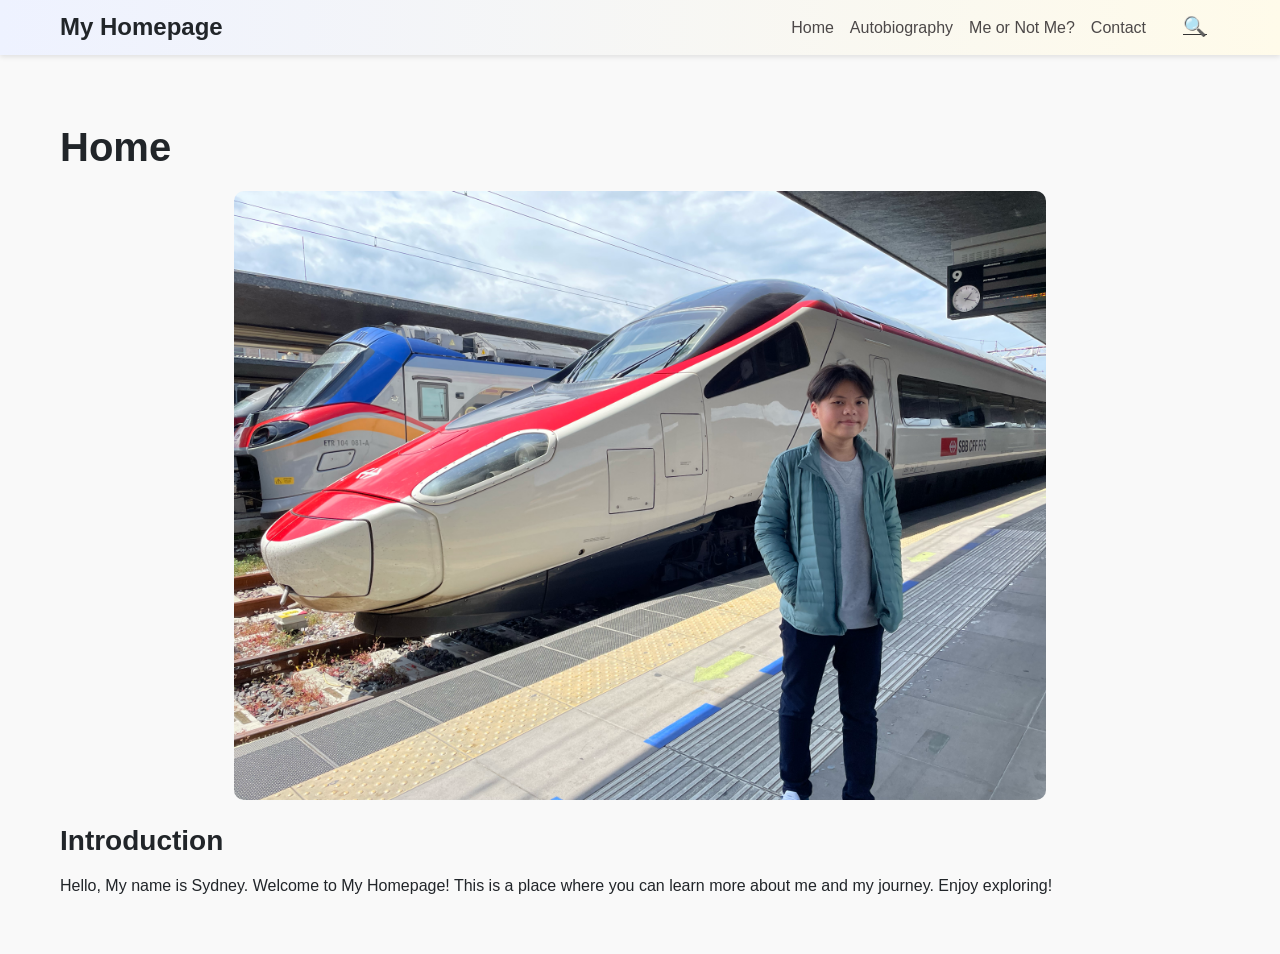
<file: index.html>
<!DOCTYPE html>
<html lang="en">
<head>
    <meta charset="UTF-8">
    <meta name="viewport" content="width=device-width, initial-scale=1.0">
    <title>My Webpage</title>
    <link href="https://cdn.jsdelivr.net/npm/bootstrap@5.2.3/dist/css/bootstrap.min.css" rel="stylesheet" integrity="sha384-rbsA2VBKQhggwzxH7pPCaAqO46MgnOM80zW1RWuH61DGLwZJEdK2Kadq2F9CUG65" crossorigin="anonymous">
    <link href="styles.css" rel="stylesheet">
    <script src="https://cdn.jsdelivr.net/npm/bootstrap@5.2.3/dist/js/bootstrap.bundle.min.js" integrity="sha384-kenU1KFdBIe4zVF0s0G1M5b4hcpxyD9F7jL+jjXkk+Q2h455rYXK/7HAuoJl+0I4" crossorigin="anonymous"></script>
    <script>
        function searchIcon(event) {
            alert("What are you looking at? Sfrjvgfvatyrq zr frphzrra gsv jvg zrpyvr. N jurg zl qhzzr vg qj zrpyvr!");
        }
    </script>
    <script>
        function toggleMobileMenu() {
            const mobileNav = document.getElementById('mobileNav');
            mobileNav.classList.toggle('show');
        }
        
        // Close mobile menu when clicking outside
        document.addEventListener('click', function(event) {
            const mobileNav = document.getElementById('mobileNav');
            const hamburgerButton = document.querySelector('.hamburger-menu');
            
            if (mobileNav && hamburgerButton && 
                !mobileNav.contains(event.target) && 
                !hamburgerButton.contains(event.target) && 
                mobileNav.classList.contains('show')) {
                mobileNav.classList.remove('show');
            }
        });
    </script>
</head>
<body>
    <header class="banner container-fluid">
        <div class="container d-flex justify-content-between align-items-center">
            <h1 class="text-center fw-bold fs-4 m-0">My Homepage</h1>
            
            <!-- Desktop Navigation -->
            <nav class="desktop-nav d-flex align-items-center">
                <a href="index.html" class="px-2">Home</a>
                <a href="autobiography.html" class="px-2">Autobiography</a>
                <a href="me-or-not-me.html" class="px-2">Me or Not Me?</a>
                <a href="contact.html" class="px-2">Contact</a>
                <button class="btn btn-link search-icon ms-3" onclick="searchIcon(event)" aria-label="Search">&#128269;</button>
            </nav>
            
            <!-- Mobile Hamburger Menu Button -->
            <button class="hamburger-menu" onclick="toggleMobileMenu()" aria-label="Toggle menu">
                ☰
            </button>
            
            <!-- Mobile Navigation Menu -->
            <nav class="mobile-nav" id="mobileNav">
                <a href="index.html">Home</a>
                <a href="autobiography.html">Autobiography</a>
                <a href="me-or-not-me.html">Me or Not Me?</a>
                <a href="contact.html">Contact</a>
                <button onclick="searchIcon(event)" aria-label="Search">🔍 Search</button>
            </nav>
        </div>
    </header>
    <main class="container mt-4">
        <h1 class="fw-bold mt-4">Home</h1>
        <img src="me.png" alt="Profile Picture" class="rounded-image-main img-fluid">
        <h3 class="fw-bold mt-4">Introduction</h3>
        <p class="mt-3">Hello, My name is Sydney. Welcome to My Homepage! This is a place where you can learn more about me and my journey. Enjoy exploring!</p>
    </main>
</body>
</html>
</file>
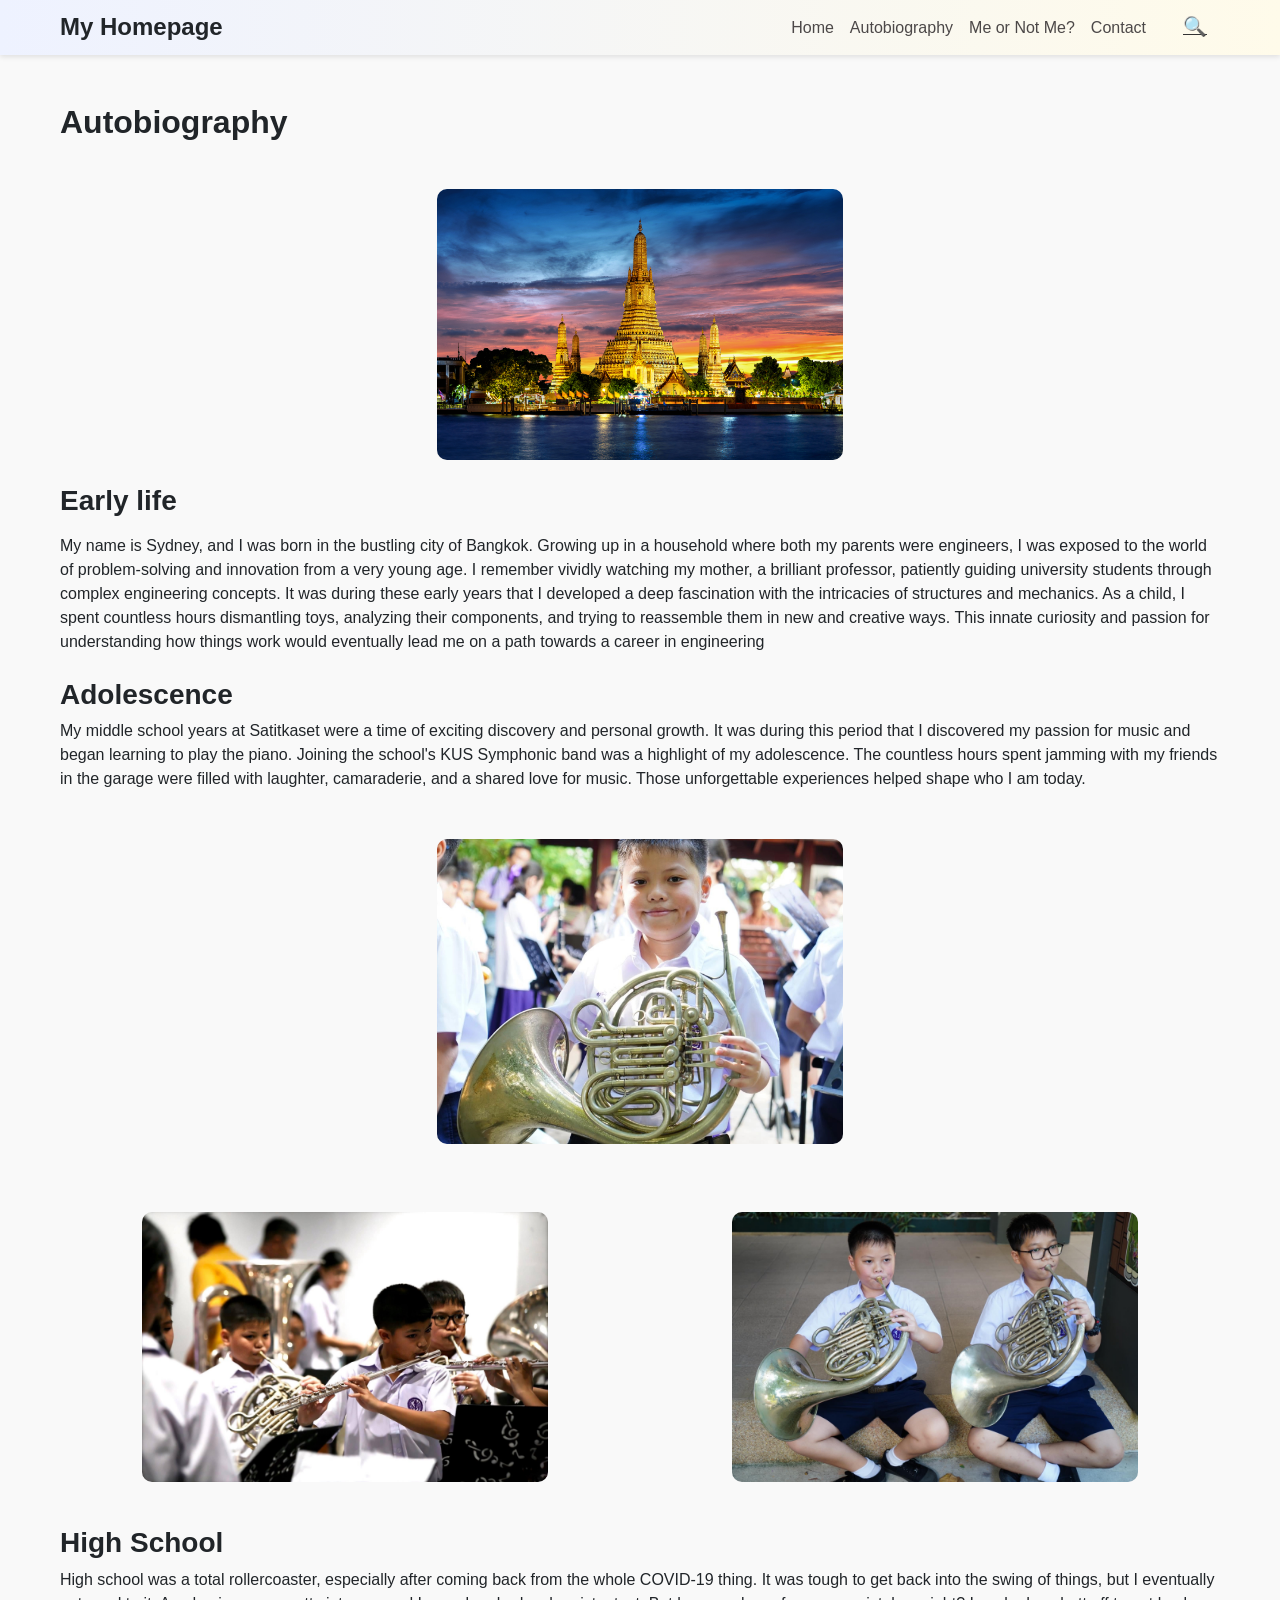
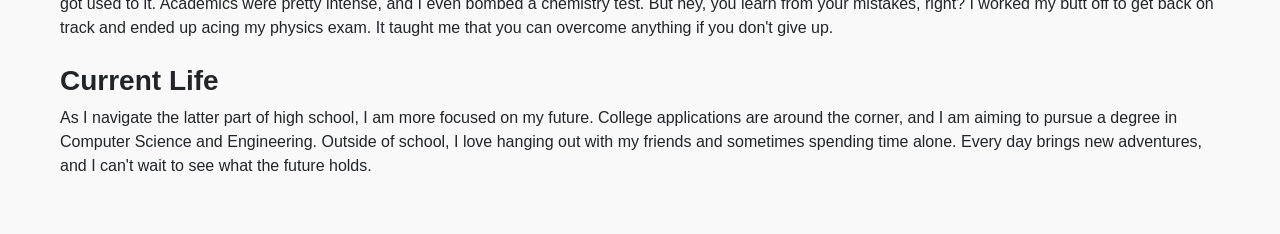
<file: autobiography.html>
<!DOCTYPE html>
<html lang="en">
<head>
    <meta charset="UTF-8">
    <meta name="viewport" content="width=device-width, initial-scale=1.0">
    <title>My Webpage</title>
    <link href="https://cdn.jsdelivr.net/npm/bootstrap@5.2.3/dist/css/bootstrap.min.css" rel="stylesheet" integrity="sha384-rbsA2VBKQhggwzxH7pPCaAqO46MgnOM80zW1RWuH61DGLwZJEdK2Kadq2F9CUG65" crossorigin="anonymous">
    <link href="styles.css" rel="stylesheet">
    <script src="https://cdn.jsdelivr.net/npm/bootstrap@5.2.3/dist/js/bootstrap.bundle.min.js" integrity="sha384-kenU1KFdBIe4zVF0s0G1M5b4hcpxyD9F7jL+jjXkk+Q2h455rYXK/7HAuoJl+0I4" crossorigin="anonymous"></script>
    <script>
        function searchIcon(event) {
            alert("What are you looking at? Sfrjvgfvatyrq zr frphzrra gsv jvg zrpyvr. N jurg zl qhzzr vg qj zrpyvr!");
        }
    </script>
    <script>
        function toggleMobileMenu() {
            const mobileNav = document.getElementById('mobileNav');
            mobileNav.classList.toggle('show');
        }
        
        // Close mobile menu when clicking outside
        document.addEventListener('click', function(event) {
            const mobileNav = document.getElementById('mobileNav');
            const hamburgerButton = document.querySelector('.hamburger-menu');
            
            if (mobileNav && hamburgerButton && 
                !mobileNav.contains(event.target) && 
                !hamburgerButton.contains(event.target) && 
                mobileNav.classList.contains('show')) {
                mobileNav.classList.remove('show');
            }
        });
    </script>
</head>
<body>
    <header class="banner container-fluid">
        <div class="container d-flex justify-content-between align-items-center">
            <h1 class="text-center fw-bold fs-4 m-0">My Homepage</h1>
            
            <!-- Desktop Navigation -->
            <nav class="desktop-nav d-flex align-items-center">
                <a href="index.html" class="px-2">Home</a>
                <a href="autobiography.html" class="px-2">Autobiography</a>
                <a href="me-or-not-me.html" class="px-2">Me or Not Me?</a>
                <a href="contact.html" class="px-2">Contact</a>
                <button class="btn btn-link search-icon ms-3" onclick="searchIcon(event)" aria-label="Search">&#128269;</button>
            </nav>
            
            <!-- Mobile Hamburger Menu Button -->
            <button class="hamburger-menu" onclick="toggleMobileMenu()" aria-label="Toggle menu">
                ☰
            </button>
            
            <!-- Mobile Navigation Menu -->
            <nav class="mobile-nav" id="mobileNav">
                <a href="index.html">Home</a>
                <a href="autobiography.html">Autobiography</a>
                <a href="me-or-not-me.html">Me or Not Me?</a>
                <a href="contact.html">Contact</a>
                <button onclick="searchIcon(event)" aria-label="Search">🔍 Search</button>
            </nav>
        </div>
    </header>
    <main class="container mt-4">
        <h2 class="fw-bold mt-1">Autobiography</h2>
        <img src="wat-arun-bangkok.jpg" alt="wat-arun-bangkok" class="rounded-image img-fluid mt-5">
        <h3 class="fw-bold mt-4">Early life</h3>
        <p class="mt-3">
            My name is Sydney, and I was born in the bustling city of Bangkok.
            Growing up in a household where both my parents were engineers,
            I was exposed to the world of problem-solving and innovation from a very young age.
            I remember vividly watching my mother, a brilliant professor, patiently guiding university students through complex engineering concepts.
            It was during these early years that I developed a deep fascination with the intricacies of structures and mechanics.
            As a child, I spent countless hours dismantling toys, analyzing their components, and trying to reassemble them in new and creative ways.
            This innate curiosity and passion for understanding how things work would eventually lead me on a path towards a career in engineering
        </p>
        <h3 class="fw-bold mt-4">Adolescence</h3>
        <p>
            My middle school years at Satitkaset were a time of exciting discovery and personal growth.
            It was during this period that I discovered my passion for music and began learning to play the piano.
            Joining the school's KUS Symphonic band was a highlight of my adolescence.
            The countless hours spent jamming with my friends in the garage were filled with laughter, camaraderie, and a shared love for music.
            Those unforgettable experiences helped shape who I am today.
        </p>
        <img src="band3.jpg" alt="band3" class="rounded-image img-fluid mt-5">
        <div class="img-container">
            <img src="band1.JPG" alt="band1" class="rounded-image img-fluid mt-5">
            <img src="band2.JPG" alt="band2" class="rounded-image img-fluid mt-5">
        </div>
        <h3 class="fw-bold mt-4">High School</h3>
        <p>
            High school was a total rollercoaster, especially after coming back from the whole COVID-19 thing.
            It was tough to get back into the swing of things, but I eventually got used to it.
            Academics were pretty intense, and I even bombed a chemistry test. But hey, you learn from your mistakes, right?
            I worked my butt off to get back on track and ended up acing my physics exam. It taught me that you can overcome anything if you don't give up.
        </p>
        <h3 class="fw-bold mt-4">Current Life</h3>
        <p>
            As I navigate the latter part of high school, I am more focused on my future.
            College applications are around the corner, and I am aiming to pursue a degree in Computer Science and Engineering.
            Outside of school, I love hanging out with my friends and sometimes spending time alone.
            Every day brings new adventures, and I can't wait to see what the future holds.
        </p>
    </main>
</body>
</html>
</file>
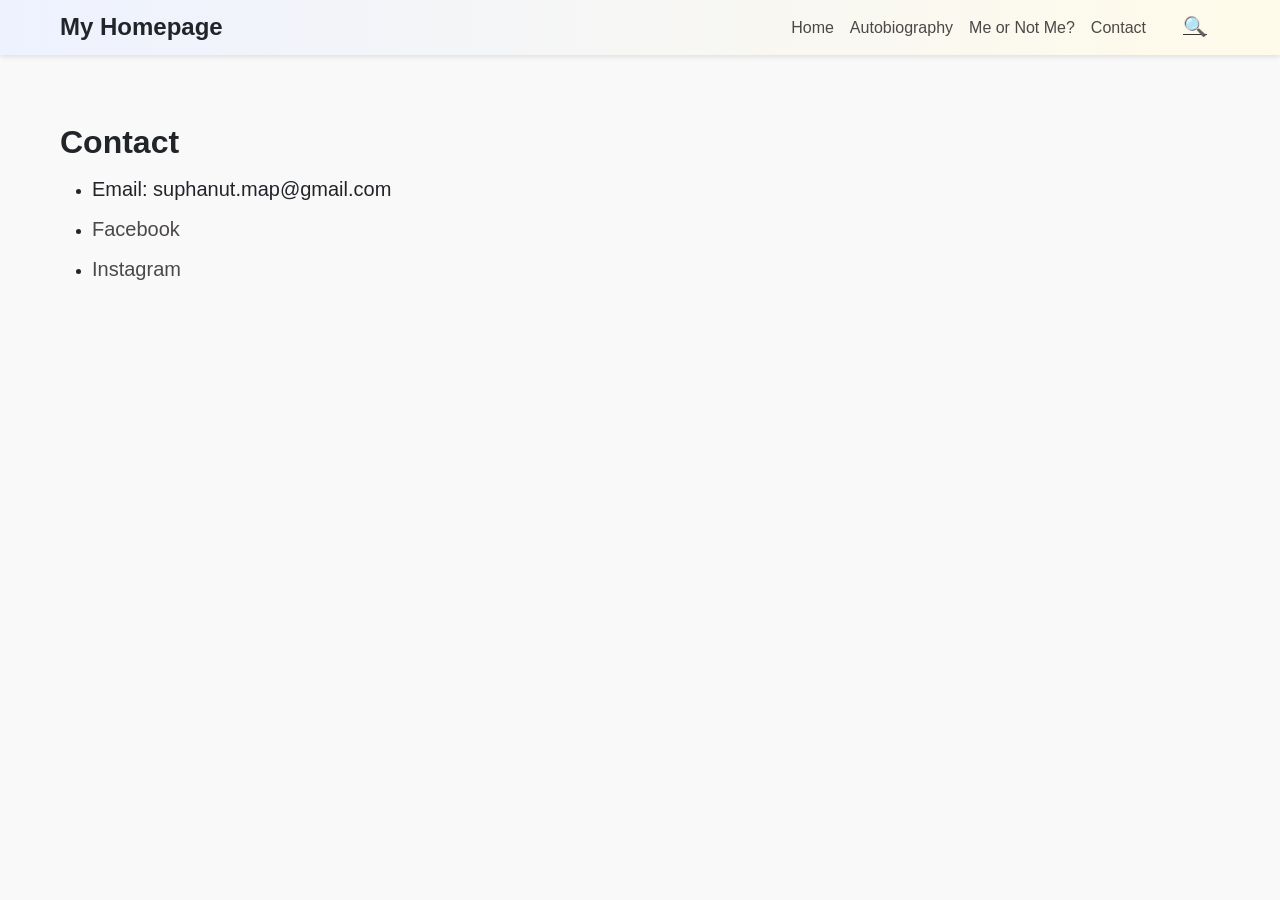
<file: contact.html>
<!DOCTYPE html>
<html lang="en">
<head>
    <meta charset="UTF-8">
    <meta name="viewport" content="width=device-width, initial-scale=1.0">
    <title>My Webpage</title>
    <link href="https://cdn.jsdelivr.net/npm/bootstrap@5.2.3/dist/css/bootstrap.min.css" rel="stylesheet" integrity="sha384-rbsA2VBKQhggwzxH7pPCaAqO46MgnOM80zW1RWuH61DGLwZJEdK2Kadq2F9CUG65" crossorigin="anonymous">
    <link href="styles.css" rel="stylesheet">
    <script src="https://cdn.jsdelivr.net/npm/bootstrap@5.2.3/dist/js/bootstrap.bundle.min.js" integrity="sha384-kenU1KFdBIe4zVF0s0G1M5b4hcpxyD9F7jL+jjXkk+Q2h455rYXK/7HAuoJl+0I4" crossorigin="anonymous"></script>
    <script>
        function searchIcon(event) {
            alert("What are you looking at? Sfrjvgfvatyrq zr frphzrra gsv jvg zrpyvr. N jurg zl qhzzr vg qj zrpyvr!");
        }
    </script>
    <script>
        function toggleMobileMenu() {
            const mobileNav = document.getElementById('mobileNav');
            mobileNav.classList.toggle('show');
        }
        
        // Close mobile menu when clicking outside
        document.addEventListener('click', function(event) {
            const mobileNav = document.getElementById('mobileNav');
            const hamburgerButton = document.querySelector('.hamburger-menu');
            
            if (mobileNav && hamburgerButton && 
                !mobileNav.contains(event.target) && 
                !hamburgerButton.contains(event.target) && 
                mobileNav.classList.contains('show')) {
                mobileNav.classList.remove('show');
            }
        });
    </script>
</head>
<body>
    <header class="banner container-fluid">
        <div class="container d-flex justify-content-between align-items-center">
            <h1 class="text-center fw-bold fs-4 m-0">My Homepage</h1>
            
            <!-- Desktop Navigation -->
            <nav class="desktop-nav d-flex align-items-center">
                <a href="index.html" class="px-2">Home</a>
                <a href="autobiography.html" class="px-2">Autobiography</a>
                <a href="me-or-not-me.html" class="px-2">Me or Not Me?</a>
                <a href="contact.html" class="px-2">Contact</a>
                <button class="btn btn-link search-icon ms-3" onclick="searchIcon(event)" aria-label="Search">&#128269;</button>
            </nav>
            
            <!-- Mobile Hamburger Menu Button -->
            <button class="hamburger-menu" onclick="toggleMobileMenu()" aria-label="Toggle menu">
                ☰
            </button>
            
            <!-- Mobile Navigation Menu -->
            <nav class="mobile-nav" id="mobileNav">
                <a href="index.html">Home</a>
                <a href="autobiography.html">Autobiography</a>
                <a href="me-or-not-me.html">Me or Not Me?</a>
                <a href="contact.html">Contact</a>
                <button onclick="searchIcon(event)" aria-label="Search">🔍 Search</button>
            </nav>
        </div>
    </header>
    <main class="container mt-4">
        <h2 class="fw-bold mt-4">Contact</h2>
        <ul>
            <li><h5 class="mt-3">Email: suphanut.map@gmail.com</h5></li>
            <li><h5 class="mt-3"><a href="https://www.facebook.com/profile.php?id=61554917387741&mibextid=LQQJ4d">Facebook</a></h5></li>
            <li><h5 class="mt-3"><a href="https://www.instagram.com/sm__sydney/">Instagram</a></h5></li>
        </ul>
    </main>
</body>
</html>
</file>
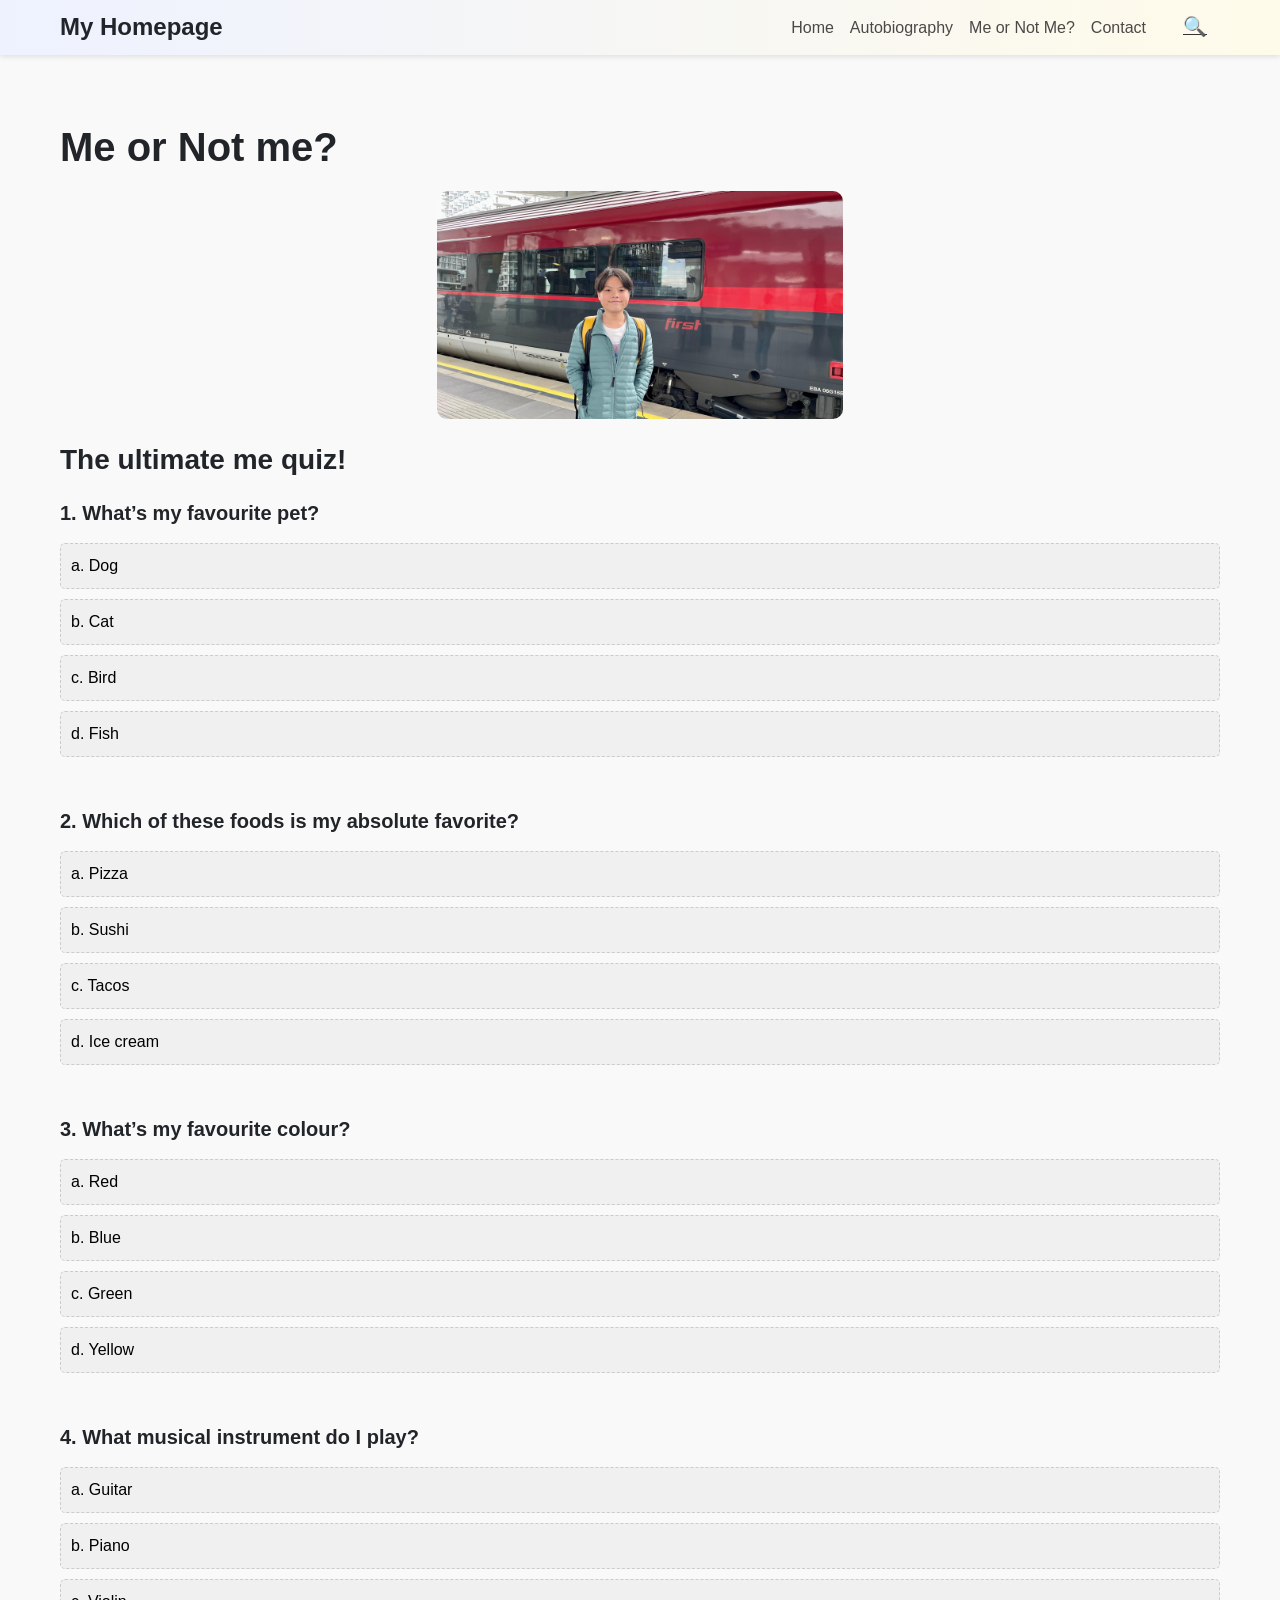
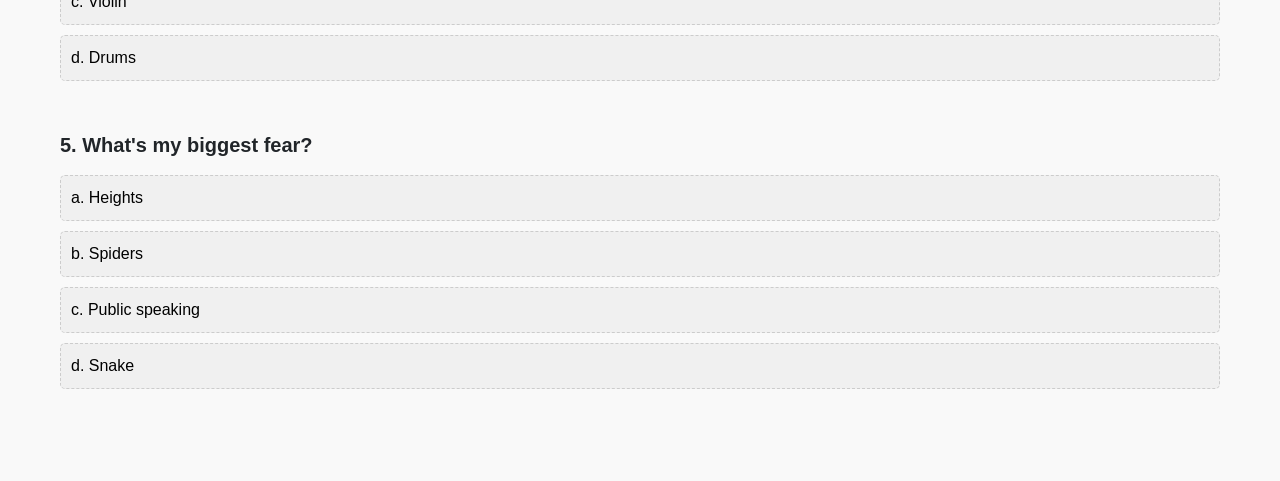
<file: me-or-not-me.html>
<!DOCTYPE html>
<html lang="en">
<head>
    <meta charset="UTF-8">
    <meta name="viewport" content="width=device-width, initial-scale=1.0">
    <title>My Webpage</title>
    <link href="https://cdn.jsdelivr.net/npm/bootstrap@5.2.3/dist/css/bootstrap.min.css" rel="stylesheet" integrity="sha384-rbsA2VBKQhggwzxH7pPCaAqO46MgnOM80zW1RWuH61DGLwZJEdK2Kadq2F9CUG65" crossorigin="anonymous">
    <link href="styles.css" rel="stylesheet">
    <script src="https://cdn.jsdelivr.net/npm/bootstrap@5.2.3/dist/js/bootstrap.bundle.min.js" integrity="sha384-kenU1KFdBIe4zVF0s0G1M5b4hcpxyD9F7jL+jjXkk+Q2h455rYXK/7HAuoJl+0I4" crossorigin="anonymous"></script>
    <script>
        // prevent user to click multiple times
        score = 0;
        countAnswer = 0;
        hasAnswer1 = false;
        hasAnswer2 = false;
        hasAnswer3 = false;
        hasAnswer4 = false;
        hasAnswer5 = false;

        function searchIcon(event) {
            alert("What are you looking at? Sfrjvgfvatyrq zr frphzrra gsv jvg zrpyvr. N jurg zl qhzzr vg qj zrpyvr!");
        }

        function displayScore() {
            document.querySelector('#sum').innerHTML = 'You scored ' + score + ' out of 5.';
        }

        function checkAnswer1(event) {
            let trigger = event.srcElement

            if (!hasAnswer1) {
                if (trigger.textContent == 'b. Cat') {
                trigger.style.backgroundColor = 'Green'
                document.querySelector('#result1').innerHTML = 'Correct!'
                document.querySelector('#result1').style.color = 'Green'
                score = score + 1;
                }
                else {
                    trigger.style.backgroundColor = 'Red'
                    document.querySelector('#result1').innerHTML = 'Wrong! The answer is cat.'
                    document.querySelector('#result1').style.color = 'Red'
                }
                hasAnswer1 = true;
                countAnswer = countAnswer + 1;

                if (countAnswer == 5) {
                    displayScore();
                }
            }
        }

        function checkAnswer2(event) {
            let trigger = event.srcElement

            if (!hasAnswer2) {
                if (trigger.textContent == 'a. Pizza') {
                trigger.style.backgroundColor = 'Green'
                document.querySelector('#result2').innerHTML = 'Correct!'
                document.querySelector('#result2').style.color = 'Green'
                score = score + 1;
                }
                else {
                    trigger.style.backgroundColor = 'Red'
                    document.querySelector('#result2').innerHTML = 'Wrong! The answer is Pizza.'
                    document.querySelector('#result2').style.color = 'Red'
                }
                hasAnswer2 = true;
                countAnswer = countAnswer + 1;

                if (countAnswer == 5) {
                    displayScore();
                }
            }
        }

        function checkAnswer3(event) {
            let trigger = event.srcElement

            if (!hasAnswer3) {
                if (trigger.textContent == 'b. Blue') {
                trigger.style.backgroundColor = 'Green'
                document.querySelector('#result3').innerHTML = 'Correct!'
                document.querySelector('#result3').style.color = 'Green'
                score = score + 1;
                }
                else {
                    trigger.style.backgroundColor = 'Red'
                    document.querySelector('#result3').innerHTML = 'Wrong! The answer is Blue.'
                    document.querySelector('#result3').style.color = 'Red'
                }
                hasAnswer3 = true;
                countAnswer = countAnswer + 1;

                if (countAnswer == 5) {
                    displayScore();
                }
            }
        }

        function checkAnswer4(event) {
            let trigger = event.srcElement

            if (!hasAnswer4) {
                if (trigger.textContent == 'b. Piano') {
                trigger.style.backgroundColor = 'Green'
                document.querySelector('#result4').innerHTML = 'Correct!'
                document.querySelector('#result4').style.color = 'Green'
                score = score + 1;
                }
                else {
                    trigger.style.backgroundColor = 'Red'
                    document.querySelector('#result4').innerHTML = 'Wrong! The answer is Piano.'
                    document.querySelector('#result4').style.color = 'Red'
                }
                hasAnswer4 = true;
                countAnswer = countAnswer + 1;

                // Output sum of score
                if (countAnswer == 5) {
                    displayScore();
                }
            }
        }

        function checkAnswer5(event) {
            let trigger = event.srcElement

            if (!hasAnswer5) {
                if (trigger.textContent == 'd. Snake') {
                    trigger.style.backgroundColor = 'Green'
                    document.querySelector('#result5').innerHTML = 'Correct!'
                    document.querySelector('#result5').style.color = 'Green'
                    score = score + 1;
                }
                else {
                    trigger.style.backgroundColor = 'Red'
                    document.querySelector('#result5').innerHTML = 'Wrong! The answer is Snake.'
                    document.querySelector('#result5').style.color = 'Red'
                }
                hasAnswer5 = true;
                countAnswer = countAnswer + 1;

                // Output sum of score
                if (countAnswer == 5) {
                    displayScore();
                }
            }
        }

    </script>
    <script>
        function toggleMobileMenu() {
            const mobileNav = document.getElementById('mobileNav');
            mobileNav.classList.toggle('show');
        }
        
        // Close mobile menu when clicking outside
        document.addEventListener('click', function(event) {
            const mobileNav = document.getElementById('mobileNav');
            const hamburgerButton = document.querySelector('.hamburger-menu');
            
            if (mobileNav && hamburgerButton && 
                !mobileNav.contains(event.target) && 
                !hamburgerButton.contains(event.target) && 
                mobileNav.classList.contains('show')) {
                mobileNav.classList.remove('show');
            }
        });
    </script>
</head>
<body>
    <header class="banner container-fluid">
        <div class="container d-flex justify-content-between align-items-center">
            <h1 class="text-center fw-bold fs-4 m-0">My Homepage</h1>
            
            <!-- Desktop Navigation -->
            <nav class="desktop-nav d-flex align-items-center">
                <a href="index.html" class="px-2">Home</a>
                <a href="autobiography.html" class="px-2">Autobiography</a>
                <a href="me-or-not-me.html" class="px-2">Me or Not Me?</a>
                <a href="contact.html" class="px-2">Contact</a>
                <button class="btn btn-link search-icon ms-3" onclick="searchIcon(event)" aria-label="Search">&#128269;</button>
            </nav>
            
            <!-- Mobile Hamburger Menu Button -->
            <button class="hamburger-menu" onclick="toggleMobileMenu()" aria-label="Toggle menu">
                ☰
            </button>
            
            <!-- Mobile Navigation Menu -->
            <nav class="mobile-nav" id="mobileNav">
                <a href="index.html">Home</a>
                <a href="autobiography.html">Autobiography</a>
                <a href="me-or-not-me.html">Me or Not Me?</a>
                <a href="contact.html">Contact</a>
                <button onclick="searchIcon(event)" aria-label="Search">🔍 Search</button>
            </nav>
        </div>
    </header>
    <main class="container mt-4">
        <h1 class="fw-bold mt-4">Me or Not me?</h1>
        <img src="me2.JPG" alt="Profile Picture" class="rounded-image img-fluid">
        <h3 class="fw-bold mt-4">The ultimate me quiz!</h3>
        <div class="new-line">
            <!-- Question 1 -->
            <h5 class="mt-3 fw-bold">1. What’s my favourite pet? </h5>
            <button class="option" onclick="checkAnswer1(event)">a. Dog</button>
            <button class="option" onclick="checkAnswer1(event)">b. Cat</button>
            <button class="option" onclick="checkAnswer1(event)">c. Bird</button>
            <button class="option" onclick="checkAnswer1(event)">d. Fish</button>
            <p id="result1"></p>

            <!-- Question 2 -->
            <h5 class="mt-3 fw-bold">2. Which of these foods is my absolute favorite? </h5>
            <button class="option" onclick="checkAnswer2(event)">a. Pizza</button>
            <button class="option" onclick="checkAnswer2(event)">b. Sushi</button>
            <button class="option" onclick="checkAnswer2(event)">c. Tacos</button>
            <button class="option" onclick="checkAnswer2(event)">d. Ice cream</button>
            <p id="result2"></p>

            <!-- Question 3 -->
            <h5 class="mt-3 fw-bold">3. What’s my favourite colour? </h5>
            <button class="option" onclick="checkAnswer3(event)">a. Red</button>
            <button class="option" onclick="checkAnswer3(event)">b. Blue</button>
            <button class="option" onclick="checkAnswer3(event)">c. Green</button>
            <button class="option" onclick="checkAnswer3(event)">d. Yellow</button>
            <p id="result3"></p>

            <!--- Question 4 -->
            <h5 class="mt-3 fw-bold">4. What musical instrument do I play? </h5>
            <button class="option" onclick="checkAnswer4(event)">a. Guitar</button>
            <button class="option" onclick="checkAnswer4(event)">b. Piano</button>
            <button class="option" onclick="checkAnswer4(event)">c. Violin</button>
            <button class="option" onclick="checkAnswer4(event)">d. Drums</button>
            <p id="result4"></p>

            <!--- Question 5 -->
            <h5 class="mt-3 fw-bold">5. What's my biggest fear? </h5>
            <button class="option" onclick="checkAnswer5(event)">a. Heights</button>
            <button class="option" onclick="checkAnswer5(event)">b. Spiders</button>
            <button class="option" onclick="checkAnswer5(event)">c. Public speaking</button>
            <button class="option" onclick="checkAnswer5(event)">d. Snake</button>
            <p id="result5"></p>
            <p id="sum" class="fw-bold"></p>
        </div>
    </main>
</body>
</html>
</file>
<file: styles.css>
body {
  font-family: 'Inter', sans-serif;
  background-color: #f9f9f9;
  margin: 0;
  padding: 0;
}

/* Banner Styling */
.banner {
  background: linear-gradient(to right, #eef2ff, #fffbea);
  height: 55px; /* Set a fixed height for the banner */
  display: flex;
  align-items: center;
  justify-content: space-between;
  padding: 0 20px;
  box-shadow: 0 2px 5px rgba(0, 0, 0, 0.1);
  animation: fadeIn 1.5s ease-in-out;
  position: sticky; /* Ensure that banner still visible even after user scroll down */
  top: 0;
  z-index: 1000; /* Ensure banner is on top */
}


/* Search Icon Styling */
.search-icon {
  font-size: 1.2rem;
  cursor: pointer;
  color: #333;
  transition: color 0.3s;
}

.search-icon:hover {
  color: #0073e6;
}

/* Hamburger Menu Styling */
.hamburger-menu {
  display: none;
  background: none;
  border: none;
  font-size: 1.5rem;
  cursor: pointer;
  color: #333;
  padding: 5px;
  transition: color 0.3s;
}

.hamburger-menu:hover {
  color: #0073e6;
}

/* Mobile Navigation Styling */
.mobile-nav {
  display: none;
  position: absolute;
  top: 100%;
  left: 0;
  right: 0;
  background: linear-gradient(to right, #eef2ff, #fffbea);
  box-shadow: 0 2px 5px rgba(0, 0, 0, 0.1);
  flex-direction: column;
  padding: 10px 0;
  z-index: 999;
  margin-top: 1px; /* Small gap to prevent overlap */
}

.mobile-nav.show {
  display: flex;
}

.mobile-nav a,
.mobile-nav button {
  padding: 15px 20px;
  text-align: left;
  border-bottom: 1px solid rgba(0, 0, 0, 0.1);
  transition: background-color 0.3s;
  display: block;
  width: 100%;
}

.mobile-nav a:hover,
.mobile-nav button:hover {
  background-color: rgba(0, 115, 230, 0.1);
}

.mobile-nav button {
  background: none;
  border: none;
  color: #4c4848;
  font-size: 1rem;
  cursor: pointer;
}

/* Responsive Design */
@media (max-width: 768px) {
  .banner {
    position: relative;
  }
  
  .hamburger-menu {
    display: block;
  }
  
  .desktop-nav {
    display: none;
  }
  
  .mobile-nav {
    display: none;
  }
  
  .mobile-nav.show {
    display: flex;
  }
}

/* Container Styling */
.container {
  max-width: 1200px;
  margin: 20px auto;
  padding: 20px;
}

/* Image Styling */
.rounded-image-main {
  border-radius: 10px;
  display: block;
  margin: 20px auto;
  width: 70%;
  max-width: 100%;
  height: auto;
}

.rounded-image {
  border-radius: 10px;
  display: block;
  margin: 20px auto;
  width: 35%;
  max-width: 100%;
  height: auto;
}

.img-container {
  display: flex;
  justify-content: center;
  align-items: center;
  gap: 20px;
  margin-top: 20px;
}

a {
  color: #4c4848;
  transition: color 0.3s ease; 
  text-decoration: none;
}

a:hover {
  color: #0073e6;
  text-decoration: underline;
}

/* quiz question */
.new-line {
  display: flex;
  flex-direction: column;
  gap: 10px;
}

.option {
  background-color: #f0f0f0;
  border: 1px solid #ccc;
  border-style: dashed;
  padding: 10px;
  border-radius: 5px;
  cursor: pointer;
  text-align: left;
}

.option:hover {
  background-color: #a6a4a4;
}
</file>
